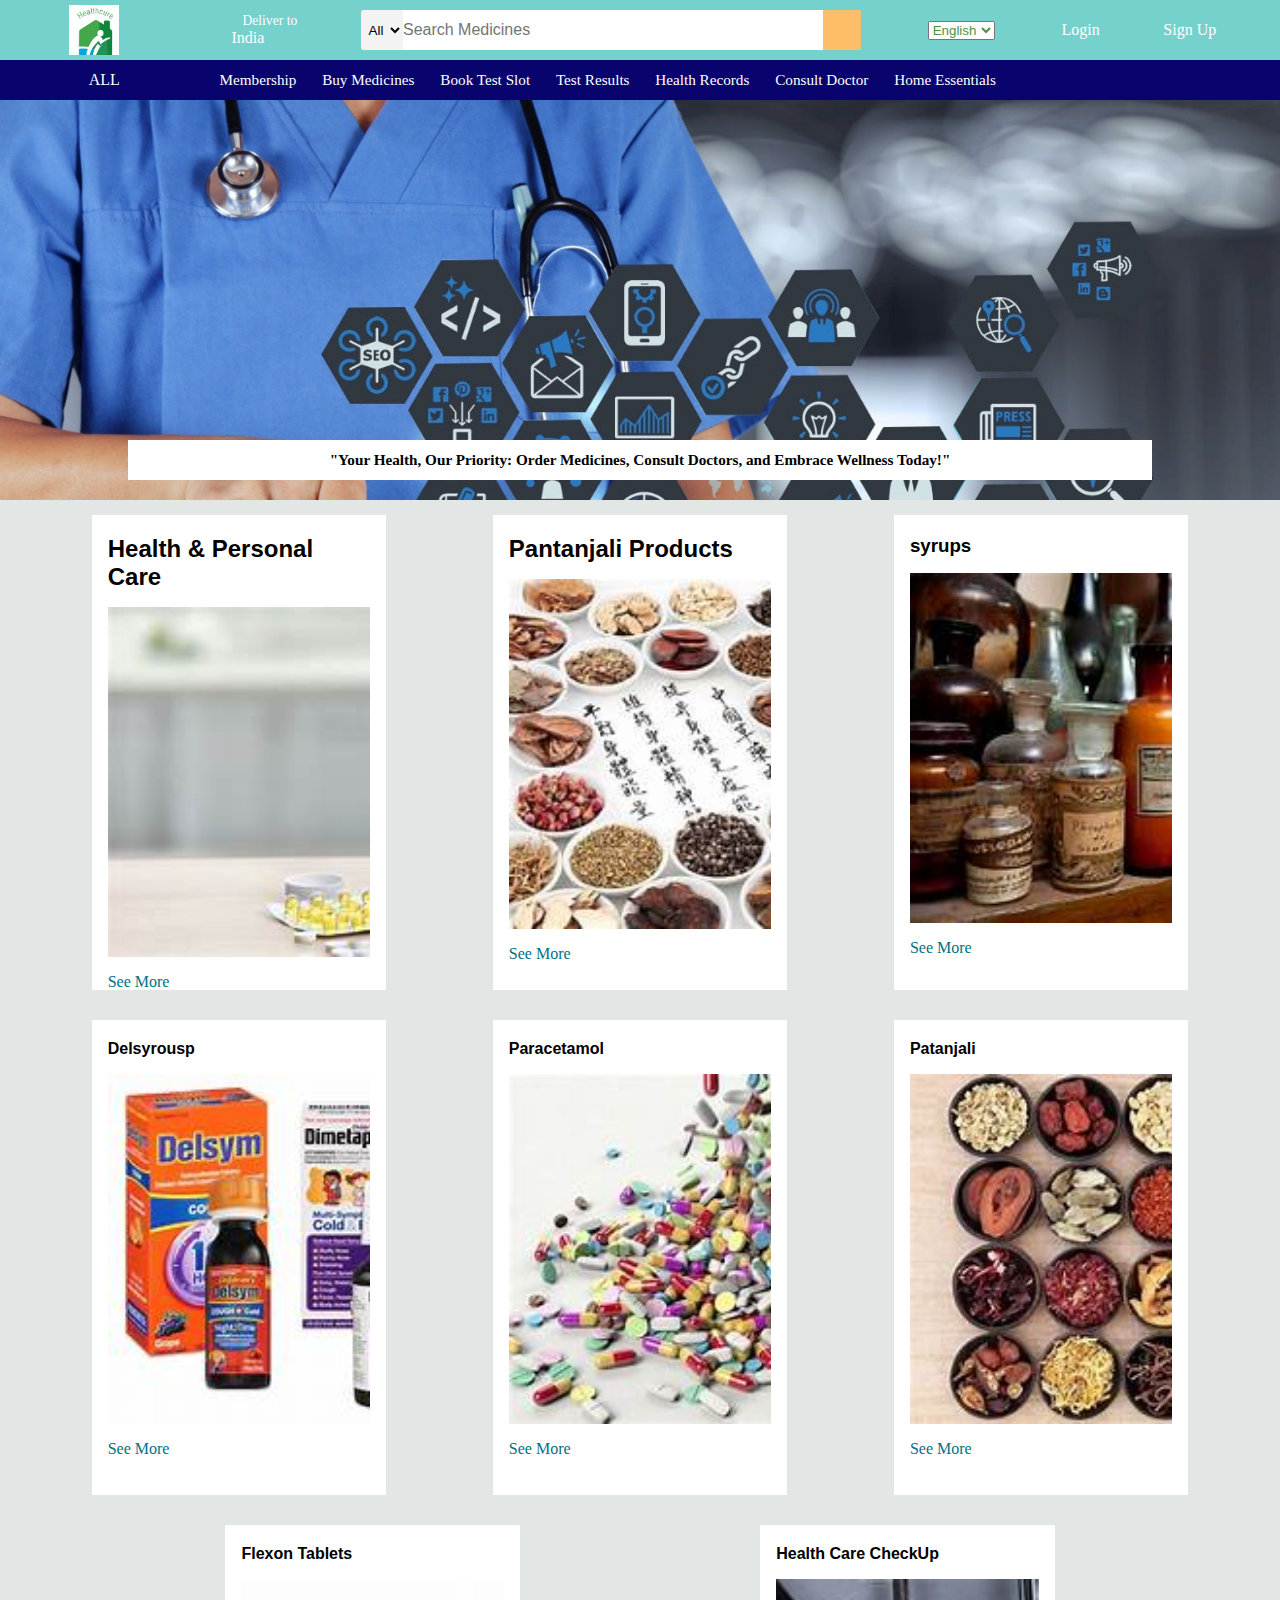
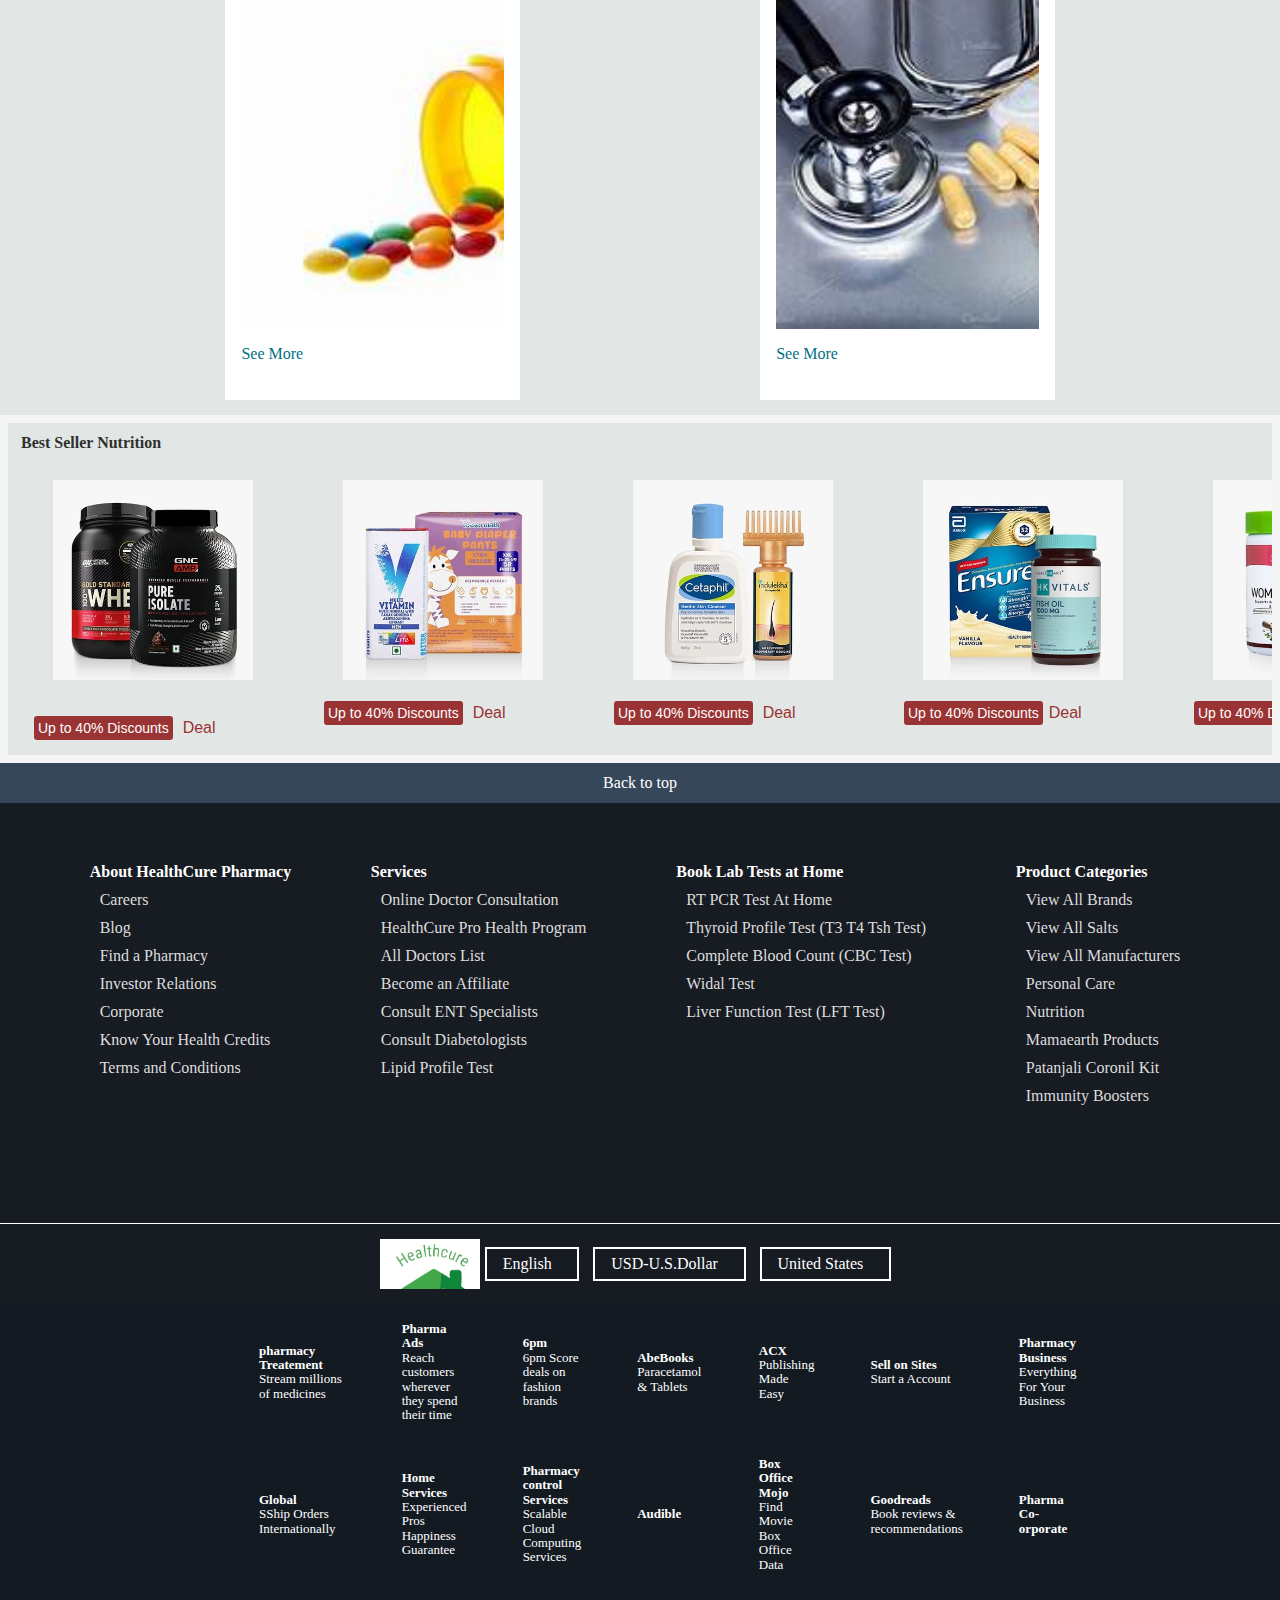
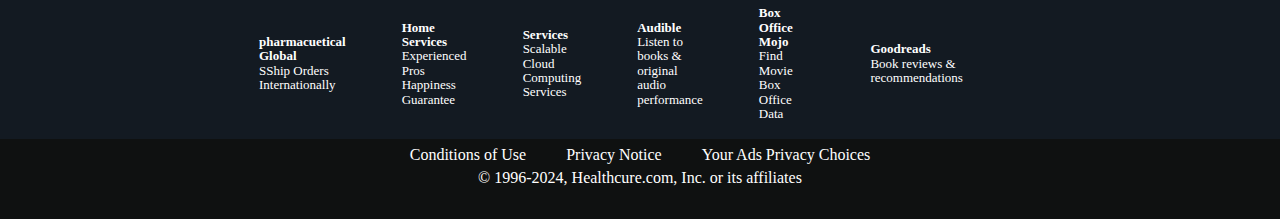
<file: index.html>
<!DOCTYPE html>
<html lang="en">

<head>
    <meta charset="UTF-8">
    <meta name="viewport" content="width=device-width, initial-scale=1.0">
    <title>Document</title>
    <link rel="stylesheet" href="https://cdnjs.cloudflare.com/ajax/libs/font-awesome/6.5.1/css/all.min.css"
        integrity="sha512-DTOQO9RWCH3ppGqcWaEA1BIZOC6xxalwEsw9c2QQeAIftl+Vegovlnee1c9QX4TctnWMn13TZye+giMm8e2LwA=="
        crossorigin="anonymous" referrerpolicy="no-referrer" />
    <link rel="stylesheet" href="style.css">

</head>

<body>
    <header>
        <div class="navbar">
            <div class="nav-logo border1">
                <div class="logo">
                   
                </div>
            </div>
            <div class="nav-address border1">
                <p class="add-first"><a>Deliver to</a></p>
                <div class="add-icon">
                    <i class="fa-solid fa-location-dot"></i>
                    <p class="add-second">India</p>
                </div>
            </div>

            <div class="nav-search border1">
                <select class="search-select">
                    <option>All</option>
                </select>
                <input  placeholder="Search Medicines" class="search-input">
                <div class="search-icon">
                    <i class="fa-solid fa-magnifying-glass"></i>
                </div>
            </div>

            <div class="language border1">
                <div class="signa">
                    <i class="fa-solid fa-flag-usa"></i>
                    <select style="color:rgb(76, 146, 76)">
                        <option>English</option>
                        <option>Hindi</option>
                        <option>Tamil</option>
                        <option>Telugu</option>
                        <option>Punjabi</option>
                        <option>kannad</option>
                    </select>
                </div>

            </div>

            <div class="border1">
                <p><span><a href="login.html">Login</a></span></p>
            </div>
            
            <div class="border1">
                <p><span><a href="sign-up.html">Sign Up</a></span></p>
            </div>

            <!-- <div class="nav-return border">
                <p><span>returns</span></p>
                <p class="nav-second">&orders</p>
            </div> -->

            <!-- <div class="nav-cart border">
                <i class="fa-cart-shopping"></i>
                Cart
            </div> -->
        </div>
        <div class="panel">
            <div class="panel-all border">
                <i class="fa-solid fa-bars"></i>
                ALL
            </div>
            <div class="panel-ops ">
                <p class="border"><a href="Circlemembership.html">Membership</a></p>
                <p class="border style="><a href="buyMedicine.html">Buy Medicines</a></p>
                <p class="border"><a href="LabTest.html">Book Test Slot</a></p>
                <p class="border"><a href="Healthconditions.html">Test Results</a></p>
                <p class="border"><a href="Healthrecords.html">Health Records</a></p>
                <p class="border"><a href="Consultant.html">Consult Doctor</a></p>
                <p class="border"><a href="Homeessentials.html">Home Essentials</a></p>

            </div>
            <!-- <div class="panel-deals border">
                Shop deals in Elecronics
            </div> -->
            <div class="panel1-ops">
                
            </div>
        </div>
    </header>
    <div class="hero-section">
        <div class="hero-message">
            <p>"Your Health, Our Priority: Order Medicines, Consult Doctors, and Embrace Wellness Today!"</p>
        </div>
    </div>
    <div class="shop-section">
        <div class="box1 box">
            <div class="box-content">
                <h2 style="font-family: 'Franklin Gothic Medium', 'Arial Narrow', Arial, sans-serif;">Health & Personal
                    Care</h2>
                <div class="box-img" style="background-image:url('m1.jpg');"></div>
                <p>See More</p>
            </div>
        </div>
        <div class="box2 box">
            <div class="box-content">
                <h2 style="font-family: 'Franklin Gothic Medium', 'Arial Narrow', Arial, sans-serif;">Pantanjali Products</h2>
                <div class="box-img" style="background-image:url('m2.jpg')" ;></div>
                <p>See More</p>
            </div>
        </div>
        <div class="box3 box">
            <div class="box-content">
                <h3 style="font-family: 'Franklin Gothic Medium', 'Arial Narrow', Arial, sans-serif;">syrups</h3>
                <div class="box-img" style="background-image:url('m3.jpg')" ;></div>
                <p>See More</p>
            </div>
        </div>
        <div class="box4 box">
            <div class="box-content">
                <h4 style="font-family: 'Franklin Gothic Medium', 'Arial Narrow', Arial, sans-serif;">Delsyrousp</h4>
                <div class="box-img" style="background-image:url('m4.jpg')" ;></div>
                <p>See More</p>
            </div>
        </div>
        
        <div class="box5 box">
            <div class="box-content">
            <h4 style="font-family: 'Franklin Gothic Medium', 'Arial Narrow', Arial, sans-serif;">Paracetamol</h4>
            <div class="box-img" style="background-image:url('m5.jpg')";></div>
            <p>See More</p>
        </div>
        </div>
        <div class="box6 box">
            <div class="box-content">
            <h4 style="font-family: 'Franklin Gothic Medium', 'Arial Narrow', Arial, sans-serif;">Patanjali</h4>
            <div class="box-img" style="background-image:url('m6.jpg')";></div>
            <p>See More</p>
        </div>
        </div>
        <div class="box7 box">
            <div class="box-content">
            <h4 style="font-family: 'Franklin Gothic Medium', 'Arial Narrow', Arial, sans-serif;">Flexon Tablets</h4>
            <div class="box-img" style="background-image:url('m7.jpg')";></div>
            <p>See More</p>
        </div>
        </div>
        <div class="box8 box">
            <div class="box-content">
            <h4 style="font-family: 'Franklin Gothic Medium', 'Arial Narrow', Arial, sans-serif;">Health Care CheckUp</h4>
            <div class="box-img" style="background-image:url('m8.jpg')";></div>
            <p>See More</p>
        </div>        
    </div>
    </div>
    <div class="back">
        <div class="winter-head">
            <span>Best Seller Nutrition</span>
        </div>
        <div class="scroll-container">
            <div class="scroll-box">
                <div class="box-content">
                <div class="scroll-img">
                    <img src="n1.jpg" alt="no image">
                </div>
                </div>
                <div class="deal">
                    <p>Up to 40% Discounts</p> <span>Deal</span>
                </div>
            </div>
            <div class="scroll-box">
                <div class="scroll-img">
                    <img src="n2.jpg" alt="no image">
                </div>
                <div class="deal">
                    <p>Up to 40% Discounts</p> <span>Deal</span>
                </div>
            </div>
            <div class="scroll-box">
                <div class="scroll-img">
                    <img src="n3.jpg" alt="no image">
                </div>
                <div class="deal">
                    <p>Up to 40% Discounts</p> <span>Deal</span>
                </div>
            </div>
            <div class="scroll-box">
                <div class="scroll-img">
                    <img src="n4.jpg" alt="no image">
                </div>
                <div class="deal">

                <p>Up to 40% Discounts</p><span>Deal</span>
                </div>
            </div>
            <div class="scroll-box">
                <div class="scroll-img">
                    <img src="n5.jpg" alt="no image">
                </div>
                <div class="deal"><p>Up to 40% Discounts</p> <span>Deal</span>
                </div>
            </div>
            <div class="scroll-box">
                <div class="scroll-img">
                    <img src="n6.jpg" alt="no image">
                </div>
                <div class="deal"><p>Up to 40% Discounts</p> <span>Deal</span>
                </div>
            </div>
            <div class="scroll-box">
                <div class="scroll-img">
                    <img src="n7.jpg" alt="no image">
                </div>
                <div class="deal"><p>Up to 40% Discounts</p> <span>Deal</span>
                </div>
            </div>
            <div class="scroll-box">
                <div class="scroll-img">
                    <img src="n1.jpg" alt="no image">
                </div>
                <div class="deal">
                    <p>Up to 40% Discounts</p> <span>Deal</span>
                </div>
            </div>
            <div class="scroll-box">
                <div class="scroll-img">
                    <img src="n8.jpg" alt="no image">
                </div>
                <div class="deal">
                    <p>Up to 40% Discounts</p> <span>Deal</span>
                </div>
            </div>
            <div class="scroll-box">
                <div class="scroll-img">
                    <img src="n3.jpg" alt="no image">
                </div>
                <div class="deal">
                    <p>Up to 40% Discounts</p> <span>Deal</span>
                </div>
            </div>
            <div class="scroll-box">
                <div class="scroll-img">
                    <img src="n5.jpg" alt="no image">
                </div>
                <div class="deal">
                    <p>Up to 40% Discounts</p> <span>Deal</span>
                </div>
            </div>
            
        </div>
    </div>
    
    <footer>
        <div class="foot-pannel1">
            Back to top
        </div>
        <div class="foot-pannel2">
            <ul>
                <a>About HealthCure Pharmacy</a>
                <p>Careers</p>
                <p>Blog</p>
                <p>Find a Pharmacy</p>
                <p>Investor Relations</p>
                <p>Corporate</p>
                <p>Know Your Health Credits</p>
                <p>Terms and Conditions</p>
            </ul>
            <ul>
                <a>Services</a>
                <p>Online Doctor Consultation</p>
                <p>HealthCure Pro Health Program</p>
                <p>All Doctors List</p>
                <p>Become an Affiliate</p>
                <p>Consult ENT Specialists</p>
                <p>Consult Diabetologists</p>
                <p>Lipid Profile Test</p>
            </ul>
            <ul>
                <a>Book Lab Tests at Home</a>
                <p>RT PCR Test At Home</p>
                <p>Thyroid Profile Test (T3 T4 Tsh Test)</p>
                <p>Complete Blood Count (CBC Test)</p>
                <p>Widal Test</p>
                <p>Liver Function Test (LFT Test)</p>
            </ul>
            <ul>
                <a>Product Categories</a>
                <p>View All Brands</p>
                <p>View All Salts</p>
                <p>View All Manufacturers</p>
                <p>Personal Care</p>
                <p>Nutrition</p>
                <p>Mamaearth Products</p>
                <p>Patanjali Coronil Kit</p>
                <p>Immunity Boosters</p>
            </ul>
        </div>
        <div class="foot-pannel3">
            <div class="last"></div>
            <div class="last1">
                <div class="text">
                    <i class="fa-solid fa-globe"></i>
                    <p>English</p>
                </div>
                <div class="text">
                    <i class="fa-solid fa-dollar-sign"></i>
                    <p>USD-U.S.Dollar</p>
                </div>
                <div class="text">
                    <i class="fa-solid fa-flag-usa"></i>
                    <p>United States</p>
                </div>
            </div>
        </div>
        <div class="foot-pannel4">
            <div class="table">
                <table>
                    <tr class="sub-last">
                        <td><strong>pharmacy Treatement</strong><br>Stream millions of medicines</td>
                        <td><strong>Pharma Ads</strong><br>Reach customers wherever they spend their time</td>
                        <td><strong>6pm</strong><br>6pm
                            Score deals
                            on fashion brands</td>
                        <td><strong>AbeBooks</strong><br>Paracetamol & Tablets</td>
                        <td><strong>ACX</strong><br>Publishing
                            Made Easy</td>
                        <td><strong>Sell on Sites</strong><br>Start a  Account</td>
                        <td><strong>Pharmacy Business</strong><br>Everything For Your Business</td>
                    </tr>
                    <tr class="sub-last">
                        <td><strong>Global</strong><br>SShip Orders
                            Internationally</td>
                        <td><strong>Home Services</strong><br>Experienced Pros
                            Happiness Guarantee</td>
                        <td><strong>Pharmacy control Services</strong><br>Scalable Cloud Computing Services</td>
                        <td><strong>Audible</strong><br></td>
                        <td><strong>Box Office Mojo</strong><br>Find Movie Box Office Data</td>
                        <td><strong>Goodreads</strong><br>Book reviews & recommendations
                        </td>
                        <td><strong>Pharma Co-orporate</strong><br>
                        </td>
                    </tr>
                    <tr class="sub-last">
                        <td><strong>pharmacuetical Global</strong><br>SShip Orders
                            Internationally</td>
                        <td><strong>Home Services</strong><br>Experienced Pros
                            Happiness Guarantee</td>
                        <td><strong> Services</strong><br>Scalable Cloud Computing Services</td>
                        <td><strong>Audible</strong><br>Listen to books & original audio performance</td>
                        <td><strong>Box Office Mojo</strong><br>Find Movie Box Office Data</td>
                        <td><strong>Goodreads</strong><br>Book reviews & recommendations
                    </tr>
                </table>
            </div>
            <div class="sub-last1">
                <div class="sub-last2">
               <div >Conditions of Use</div>
               <div>Privacy Notice</div>
               <div>Your Ads Privacy Choices</div>
            </div>
            <div class="copy">© 1996-2024, Healthcure.com, Inc. or its affiliates</div>
            </div>
    </footer>
</body>

</html>
</file>
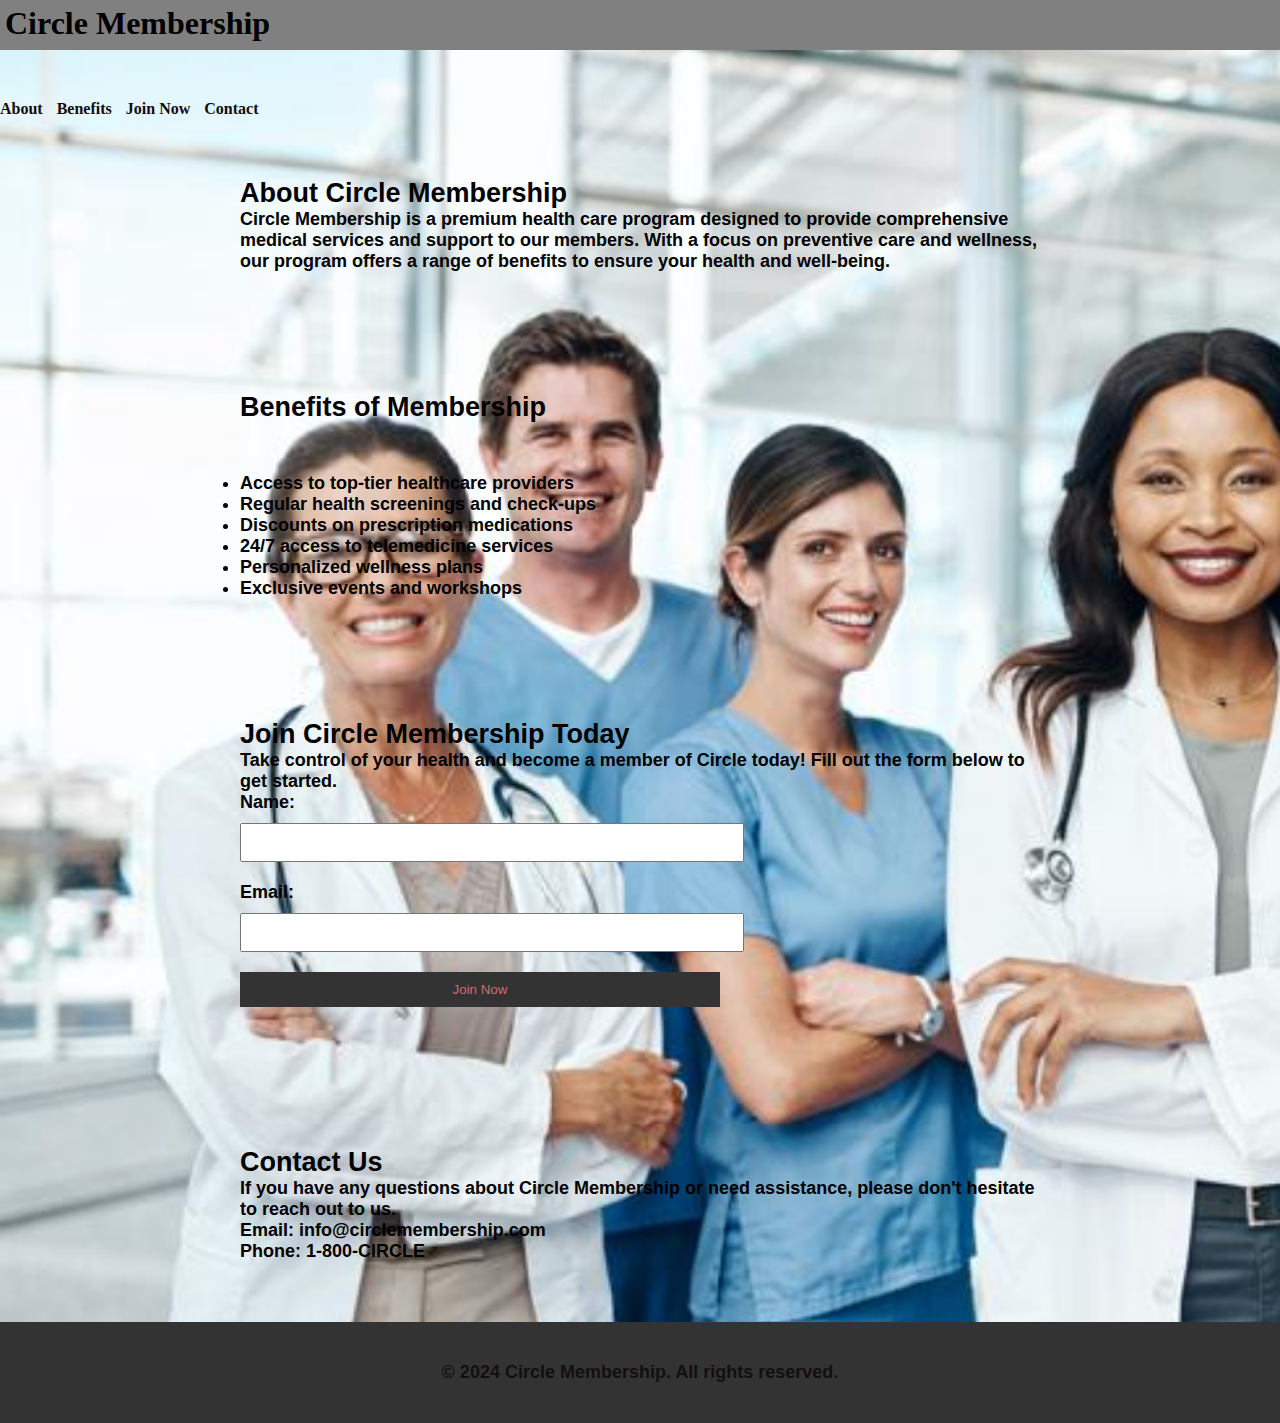
<file: Circlemembership.html>
<!DOCTYPE html>
<html lang="en">
<head>
    <meta charset="UTF-8">
    <meta name="viewport" content="width=device-width, initial-scale=1.0">
    <title>Circle Membership - Health Care</title>
    <link rel="stylesheet" href="style.css">
    <style>
        body{
            background-color: rgb(103, 106, 111);
            background-image: url('cm1.jpg');
            background-size: cover;
        }
        nav ul li {
    display: inline;
    margin-right:10px;
}
h1{
    background-color: grey;
    height:40px;
    padding:5px;
}

nav ul li a {
    color: #140c0c;
    text-decoration: none;
}
li a:hover{
    color:aqua;
}

.container {
    max-width: 800px;
   font-size: large;
   font-weight: bold;
    font-family: 'Segoe UI', Tahoma, Geneva, Verdana, sans-serif;
    margin: 0 auto;
    padding: 20px;
    
}
.container h2{
    display:flex;
    
}

section {
    padding: 40px 0;
}

form label {
    display: block;
    margin-bottom: 10px;
}

form input[type="text"],
form input[type="email"],
form button {
    width: 60%;
    padding: 10px;
    margin-bottom: 20px;
}

button {
    background-color: #333;
    color: #d06c6c;
    border: none;
    padding: 10px 20px;
    cursor: pointer;
}

footer {
    background-color: #333;
    color: #140f0f;
    padding: 20px;
    text-align: center;
}
body{
    background-color: rgb(236, 225, 225);
}
    </style>
</head>
<body>
    <header>
        <h1>Circle Membership
        </h1>
        <nav>
            <ul>
                <li><a href="#about">About</a></li>
                <li><a href="#benefits">Benefits</a></li>
                <li><a href="#join">Join Now</a></li>
                <li><a href="#contact">Contact</a></li>
            </ul>
        </nav>
    </header>

    <section id="about">
        <div class="container">
            <h2>About Circle Membership
                
            </h2>
            <p>Circle Membership is a premium health care program designed to provide comprehensive medical services and support to our members. With a focus on preventive care and wellness, our program offers a range of benefits to ensure your health and well-being.</p>
        </div>
    </section>

    <section id="benefits">
        <div class="container">
            <h2>Benefits of Membership</h2>
            <ul>
                <li>Access to top-tier healthcare providers</li>
                <li>Regular health screenings and check-ups</li>
                <li>Discounts on prescription medications</li>
                <li>24/7 access to telemedicine services</li>
                <li>Personalized wellness plans</li>
                <li>Exclusive events and workshops</li>
            </ul>
        </div>
    </section>

    <section id="join">
        <div class="container">
            <h2>Join Circle Membership Today</h2>
            <p>Take control of your health and become a member of Circle today! Fill out the form below to get started.</p>
            <form action="#" method="POST">
                <label for="name">Name:</label>
                <input type="text" id="name" name="name" required>
                <label for="email">Email:</label>
                <input type="email" id="email" name="email" required>
                <button type="submit">Join Now</button>
            </form>
        </div>
    </section>

    <section id="contact">
        <div class="container">
            <h2>Contact Us</h2>
            <p>If you have any questions about Circle Membership or need assistance, please don't hesitate to reach out to us.</p>
            <p>Email: info@circlemembership.com</p>
            <p>Phone: 1-800-CIRCLE</p>
        </div>
    </section>

    <footer>
        <div class="container">
            <p>&copy; 2024 Circle Membership. All rights reserved.</p>
        </div>
    </footer>
</body>
</html>
</file>
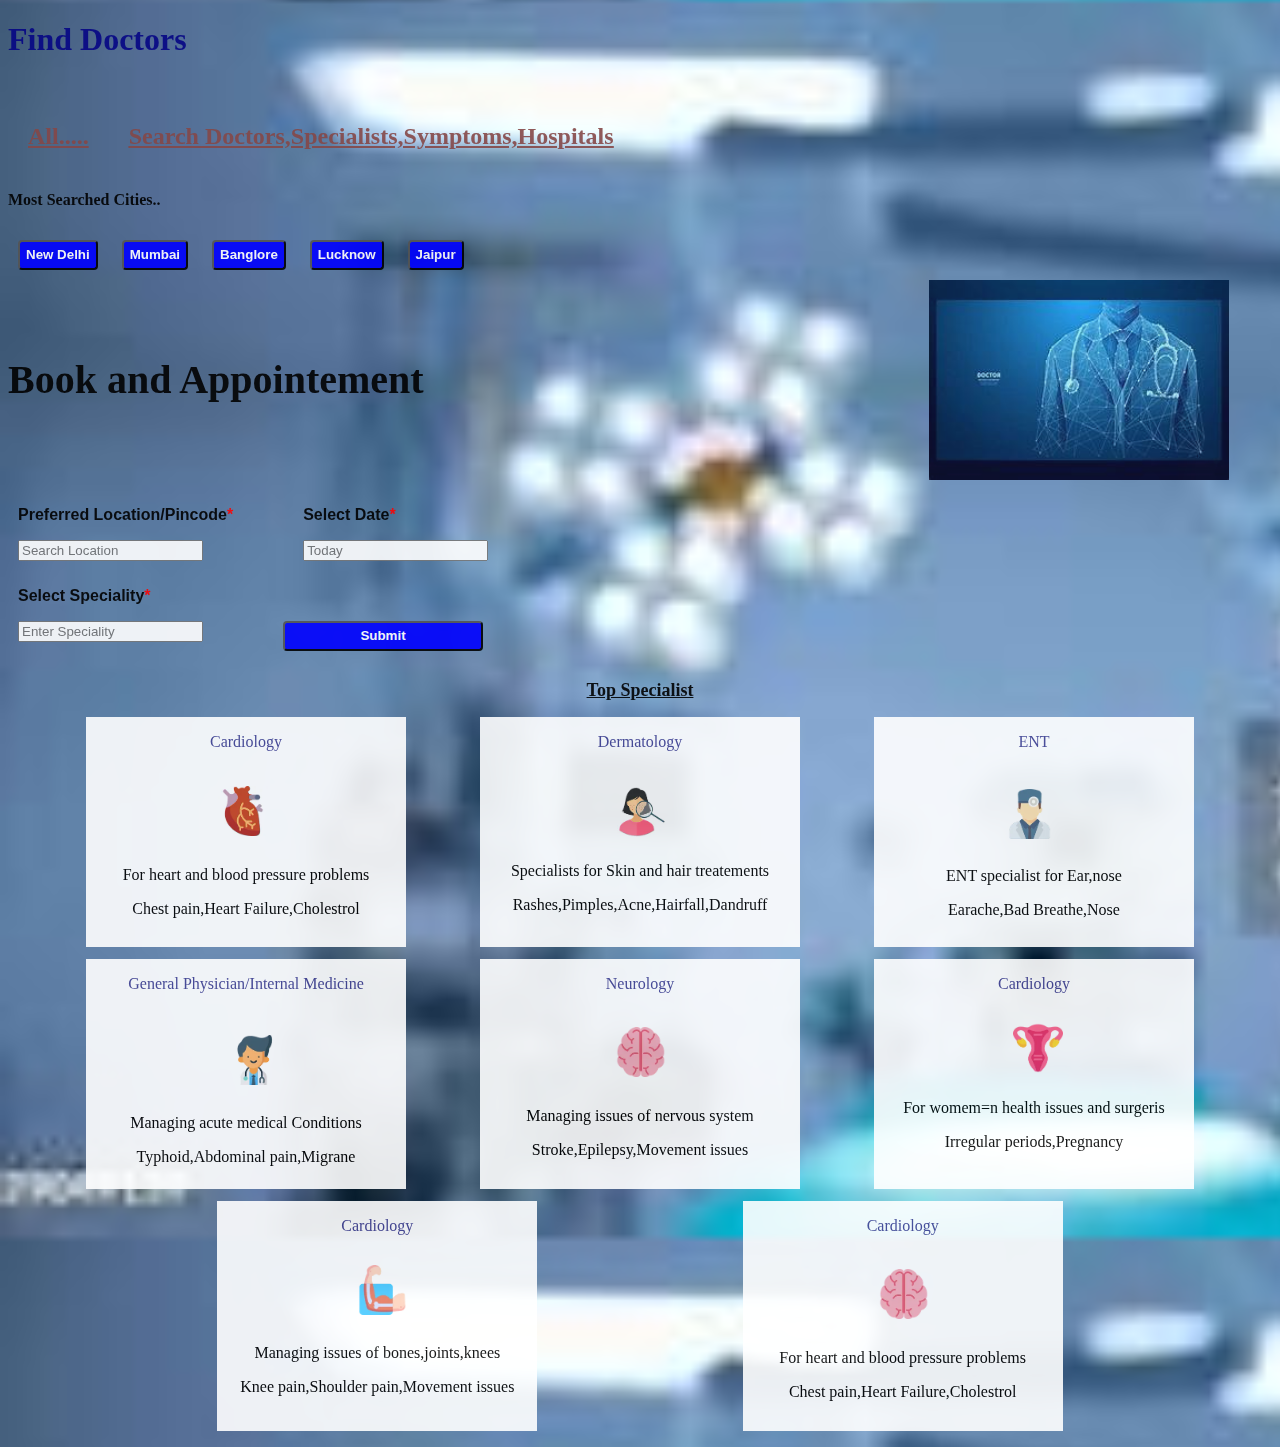
<file: LabTests.html>
<!DOCTYPE html>
<html lang="en">
<head>
    <meta charset="UTF-8">
    <meta name="viewport" content="width=device-width, initial-scale=1.0">
    <link rel="stylesheet" href="https://cdnjs.cloudflare.com/ajax/libs/font-awesome/6.5.1/css/all.min.css"
        integrity="sha512-DTOQO9RWCH3ppGqcWaEA1BIZOC6xxalwEsw9c2QQeAIftl+Vegovlnee1c9QX4TctnWMn13TZye+giMm8e2LwA=="
        crossorigin="anonymous" referrerpolicy="no-referrer" />
    <title>Document</title>
    <style>
        body{
            background-color: rgb(157, 177, 177);
            background-image: url(download\ \(1\).jpg);
            background-size: cover;
            opacity:90%;
        }
        h1{
            
            height:40px;
            color:rgb(6, 6, 133)
        }
        .container{
            display:flex;
        }
        .search{
            
            display:inline;
            margin:20px;
            color:rgb(133, 72, 72);
            
        }
        h4{
            margin-top:1px;
        }
        button{
            margin:10px;
        }
        .sec-box{
            /* background-color: whitesmoke; */
            height:400px;
        }
        .box {
        display: flex;
        align-items: center;
         /* Align items vertically */
        
}

.box p {
    margin-right: 40%;
    font-size: 40px;
    color:rgb(2, 2, 2) ;
    font-weight: bold;/* Add spacing between text and image */
}

.box img {
    height: 200px;
}
.book{
    display:flex;
margin:10px;
gap:70px;
}
p span{
    color:red;
}
button{
    color:white;
    font-weight: bold;
    border-radius: 4px;
    background-color: blue;
    height:30px;
}
.locate button{
    position:relative;
    top:40px;
    width:200px;
}
.top{
    text-align: center;
    /* background-color: #6c7b80; */
    height:550px;
}
.top u{
    font-size: large;
    color:black;
    font-weight: bold;;
}
.sol{
    display:flex;
    flex-wrap: wrap;
    padding:10px;
    justify-content: space-evenly;
    
}
.sols{
    width:320px;
    height:230px;
    background-color: white;
    margin:6px;
}
    </style>
</head>
<body>
    <h1>Find Doctors</h1>
    <div class="container">
        <div class="search">
            <u>
            <h2><i class="fa fa-map-marker" aria-hidden="true"></i>
            All.....</h2>
        </u>
        </div>
        <div class="search">
        <u>
            <h2><i class="fa fa-search" aria-hidden="true"></i>
            <u>Search Doctors,Specialists,Symptoms,Hospitals</u></h2>
        </u>
        </div>
    </div>
    <h4>Most Searched Cities..</h4>
    <form action="">
        <button>New Delhi</button>
        <button>Mumbai</button>
        <button>Banglore</button>
        <button>Lucknow</button>
        <button>Jaipur</button>
    </form>
    <div class="sec-box">
        <div class="box">
            <p>Book and Appointement</p>
            <img src="ad2.jpg">
        </div>
        <div class="book">
            <div class="locate">
                <p style="font-weight: bold;font-family: 'Segoe UI', Tahoma, Geneva, Verdana, sans-serif;">Preferred Location/Pincode<span>*</span></p>
                <i class="fa fa-search" aria-hidden="true"></i>
                <input type="search" name="search" id="search" placeholder="Search Location">
                <i class="fa fa-map" aria-hidden="true"></i>
            </div>
            <div class="locate">
                <p style="font-weight: bold;font-family: 'Segoe UI', Tahoma, Geneva, Verdana, sans-serif;">Select Date<span>*</span></p>
                <input type="text" name="search" placeholder="Today">
                <i class="fa fa-calendar-o" aria-hidden="true"></i>
            </div>
        </div>
        <div class="book">
            <div class="locate">
                <p style="font-weight: bold;font-family: 'Segoe UI', Tahoma, Geneva, Verdana, sans-serif;">Select Speciality<span>*</span></p>
                <input list="Speciality" placeholder="Enter Speciality">
                <datalist id="Speciality">
                    <option value="Cardiology">
                    <option value="Radiology">
                    <option value="Breast Surgery">
                    <option value="Lung Cancer">
                    <option value="Dehydration">
                </datalist>
            </div>
            <div class="locate">
                <button>Submit</button>
            </div>
        </div>
    </div>
    <div class="top"><u>Top Specialist</u>
       <div class="sol">
         <div class="sols">
            <p style="text-align: center;color: rgb(69, 69, 149);">Cardiology</p>
           <img src="heart.png">
           <p>For heart and blood pressure problems</p>
           <p style="text-align: center">Chest pain,Heart Failure,Cholestrol</p>
         </div>
         <div class="sols">
            <p style="text-align: center;color: rgb(69, 69, 149);">Dermatology</p>
           <img src="Dermatology (1).png">
           <p>Specialists for Skin and hair treatements</p>
           <p style="text-align: center">Rashes,Pimples,Acne,Hairfall,Dandruff</p>
         </div>
         <div class="sols">
            <p style="text-align: center;color: rgb(69, 69, 149);">ENT</p>
           <img src="Dermatology (2).png">
           <p>ENT specialist for Ear,nose</p>
           <p style="text-align: center">Earache,Bad Breathe,Nose</p>
         </div>
         <div class="sols">
            <p style="text-align: center;color: rgb(69, 69, 149);">General Physician/Internal Medicine</p>
           <img src="Dermatology (3).png">
           <p>Managing acute medical Conditions</p>
           <p style="text-align: center">Typhoid,Abdominal pain,Migrane</p>
         </div>
         <div class="sols">
            <p style="text-align: center;color: rgb(69, 69, 149);">Neurology</p>
           <img src="Dermatology (4).png">
           <p>Managing issues of nervous system</p>
           <p style="text-align: center">Stroke,Epilepsy,Movement issues</p>
         </div>
         <div class="sols">
            <p style="text-align: center;color: rgb(69, 69, 149);">Cardiology</p>
           <img src="Dermatology (5).png">
           <p>For womem=n health issues and surgeris</p>
           <p style="text-align: center">Irregular periods,Pregnancy</p>
         </div>
         <div class="sols">
            <p style="text-align: center;color: rgb(69, 69, 149);">Cardiology</p>
           <img src="Dermatology (6).png">
           <p>Managing issues of bones,joints,knees</p>
           <p style="text-align: center">Knee pain,Shoulder pain,Movement issues</p>
         </div>
         <div class="sols">
            <p style="text-align: center;color: rgb(69, 69, 149);">Cardiology</p>
           <img src="Dermatology (4).png">
           <p>For heart and blood pressure problems</p>
           <p style="text-align: center">Chest pain,Heart Failure,Cholestrol</p>
         </div>
       </div >
    </div>
</body>
</html>
</file>
<file: style.css>
*{
    margin:0px;
    padding:0px;
    border:border-box;
}
.navbar{
    background-color:#74d1cc ;
    height:60px;
    color:white;
    display:flex;
    align-items: center;
    justify-content: space-evenly;
}
.nav-logo{
    height:50px;
    width:100px;
}
.logo{
    background-image: url("healthcurelogo.jpg");
    background-size: cover;
    height:50px;
    width:50px;
    margin-left: 5px;;
    
}
/* .border1:hover{
    border:1px solid lightcoral;
    color:rgb(21, 54, 52);
} */
.border1{
    font-size:30%;
    
}
.border1 span:hover{
    color:#0f1111;
}
.border{
    border:1px solid transparent;
    
}
.border:hover{
    border:1px solid white;
    
}
/* box 2 */
.add-first{
    color:#fdfdfd;
    font-size:0.85rem;
    margin-left: 15px;
}
.add-second{
    font-size: 1rem;
    margin-left: 4px;;
}
.add-icon{
    display:flex;
    align-items: center;
    
}

.signa{
    display:flex;
}
.language{
    display:flex;
    padding:3px 3px;
}

/* box 3 */
.nav-search{
    display:flex;
    justify-content: space-evenly;
    background-color: pink;
    width:500px;
    height:40px;
    border-radius: 3px;;
}
.nav-search:hover{
    border:2px solid orange
}
.search-select{
    background-color: #f3f3f3;
    width:50px;
    text-align: center;
    border-top-left-radius: 3px;;
    border-bottom-left-radius: 3px;;
    border:none;
}
.search-input{
    width:100%;
    font-size: 1rem;
    border:none;
}
.search-icon{
    width:45px;
    display:flex;
    justify-content: center;
    align-items: center;
    font-size: 1.2rem;
    background-color: #febd68;
    border-top-right-radius: 3px;;
    border-bottom-right-radius: 3px;;
}

/* box 4 */
.border1-login{

}

span{
    font-size: 1rem;
}
.nav-second{
    font-size:0.85rem;
    font-weight: bold;
}

/* box 6 */
.nav-cart i{
    font-size: 30px;;
}
.nav-cart{
    font-size:0.85rem;
    font-weight: 700;
}

/* panels */
.panel{
    background-color:#08036d;
    height: 40px;
    width:100%;
    display:flex;
    color:white;
    align-items: center;
    justify-content: space-evenly;
}
.panel-ops p{
    display:inline;
    margin:10px;
}
.panel-ops{
    width:70%;
    font-size: 0.95rem;
}
.panel-ops{
    border:none;
}
.border:hover{
   color:#da3c15;
    border:none;
}
.panel-deals{
    font-size: 0.9rem;
    font-weight: bold;
}

/* hero-section */
.hero-section{
    background-image: url("hea1.jpg");
    background-size: cover;
    height:400px;
    display:flex;
    justify-content: center;
    align-items:flex-end;
    
}
.hero-message{
    color:black;
    background-color: white;
    font-weight: bold;
    align-items: center;
    height:40px;
    display:flex;
    justify-content: center;
    font-size: 0.95rem;
    bottom:25px;
    width:80%;
    margin-bottom: 20px;;
}
.hero-message a{
    color:#007185;
}
/* shop-section */
.shop-section{
    display:flex;
    flex-wrap: wrap;
    justify-content: space-evenly;
    background-color: #e2e7e6;
}
.box{
    
    height:450px;
    width:23%;
    background-color: white;
    padding: 20px 0px 5px;
    margin:15px;
}
.box-img{
    height: 350px;
    background-size: cover;
    margin-top:1rem;
    margin-bottom:1rem;
}
.box-content{
    margin-left: 1rem;
    margin-right: 1rem;
}
.box-content p{
    color:#007185;
}
.footer{
    margin-top: 15px;;
}
.foot-pannel1{
    background-color: #37475a;
    display:flex;
    justify-content: center;
    height:40px;
    align-items: center;
    font-size: 1rem;
    color:white;
}
.foot-pannel2{
    padding: 10px;
    background-color:rgb(23, 27, 34) ;
    height:400px;
    color:white;
    display:flex;
    justify-content: space-evenly;
    
}
ul{
    margin-top: 50px;
}
ul p{
    margin: 10px;
    color:#DDDDDD;
}
ul a{
    font-size: 1rem;
    font-weight: bold;
    color:#ffffff;
    
}
.foot-pannel3{
    background-color:rgb(23, 27, 34) ;
    height:80px;
    border-top:0.5px solid white ;
    display: flex;
    align-items: center;
    justify-content: center;
}
/* best-sellers */
.back{
    background-color:#e2e7e6 ;
    border:8px solid whitesmoke;
}
.winter-head{
    margin: 6px 13px ;
    font-weight: bold;
    font-size: 28px;
    display:inline;
    opacity:80%;
} 


.scroll-container{
    font-family: 'Open Sans', sans-serif;
    display: flex;
    height: 300px;
    overflow-y: hidden;
    overflow-x: scroll;
}

.scroll-img{
    margin-bottom: 10px;
    text-align: center;
    height: 70%;
    background-size:cover;
    background-repeat: no-repeat;
}

.scroll-img img{
    height:200px;
    width:200px;
}
.scroll-box{
    height:90%;
    min-width: 240px;
    margin: 12px;
    padding: 13px;
    /* border: 2px solid red; */
}
.scroll-box:hover{
    cursor: pointer;
    height:90%;
    min-width: 240px;
    margin: 12px;
    padding: 13px;
    /* border: 2px solid red; */
}
.deal{
    font-size: 14px;
    margin: 30px 0px;
}
.deal p{
    border-radius: 3px;
    margin: 1px;
    
    padding: 4px;
    display: inline;
    color: white;
    background-color: rgb(154, 51, 51);
}
.deal span{
    display: inline-block;
    padding: 5px;
    color: rgb(154, 51, 51);
}


.last{
    background-image: url('healthcurelogo.jpg');
    background-size: cover;
    height:50px;
    width: 100px;  
}


.last1{
    display:flex;
    margin:5px;
    gap:10px;
} 
.text{
    color:white;
    border:2px solid white;
    display:flex;
    padding:6px 18px 6px 8px;
    margin:0px 4px 0px 0px;
}
.text p{
    padding:0px 7.8px;
    font-size: 1em;
}
/* bottom */
.foot-pannel4{
    width:100%;
    height: 100px;
    background-color: #131A22;
    line-height: 90%;
    color:whitesmoke;
}
table{
    padding: 0 230px ;
    background-color: #131a22;
    color: white;
    font-size: 13px;
}

.table td{
    padding: 16px 27px;
}
.sub-last:hover{
    text-decoration: underline;
}
.sub-last1{
    background-color: #0f1111;
    color:white;
    height:80px;
    align-items: center;
    justify-content: center;
}
.sub-last2{
    display:flex;
    text-align: center;
    align-items: center;
    justify-content: center;
    gap: 40px;
    line-height: 200%;
    }
.copy{
    text-align: center;
    align-items: center;
    justify-content: center;
}
a {
    text-decoration: none; /* Removes underline */
    color: inherit; /* Inherits the color from its parent */
}
</file>
